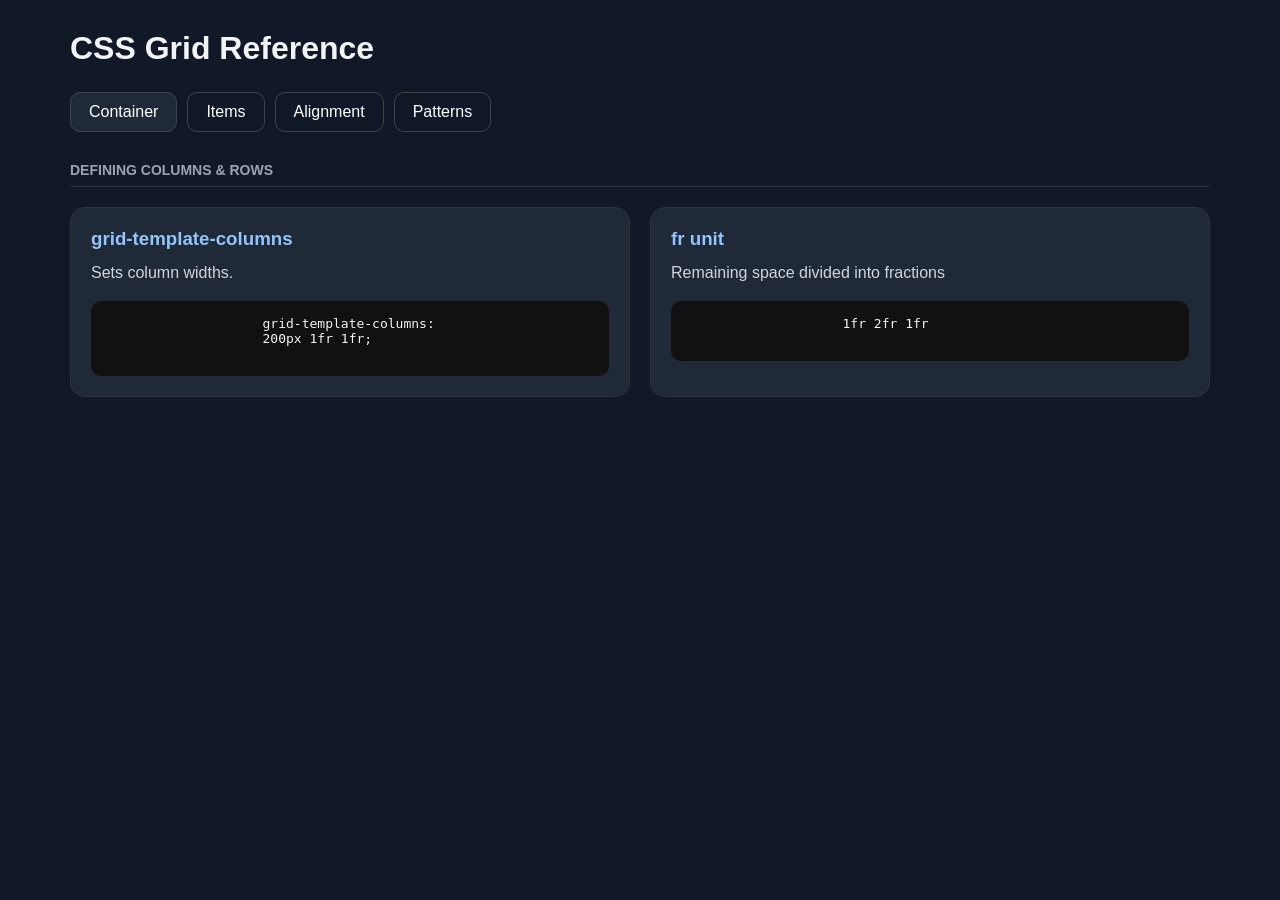
<file: index.html>
<!DOCTYPE html>
<html lang="en">

<head>
    <meta charset="UTF-8">
    <meta name="viewport" content="width=device-width, initial-scale=1.0">
    <title>CSS Grid Reference</title>
    <link rel="stylesheet" href="styles.css">
</head>

<body>

    <header>
        <h1>CSS Grid Reference</h1>

        <nav class="tabs">
            <a href="index.html" class="active">Container</a>
            <a href="items.html">Items</a>
            <a href="alignment.html">Alignment</a>
            <a href="patterns.html">Patterns</a>
        </nav>
    </header>


    <section>

        <h2>Defining Columns & Rows</h2>

        <div class="card-grid">

            <div class="card">
                <h3>grid-template-columns</h3>

                <p>
                    Sets column widths.
                </p>

                <pre>
                    grid-template-columns:
                    200px 1fr 1fr;
                </pre>

            </div>


            <div class="card">

                <h3>fr unit</h3>

                <p>
                    Remaining space divided into fractions
                </p>
                <pre>
                    1fr 2fr 1fr
                </pre>

            </div>

        </div>

    </section>

</body>

</html>
</file>
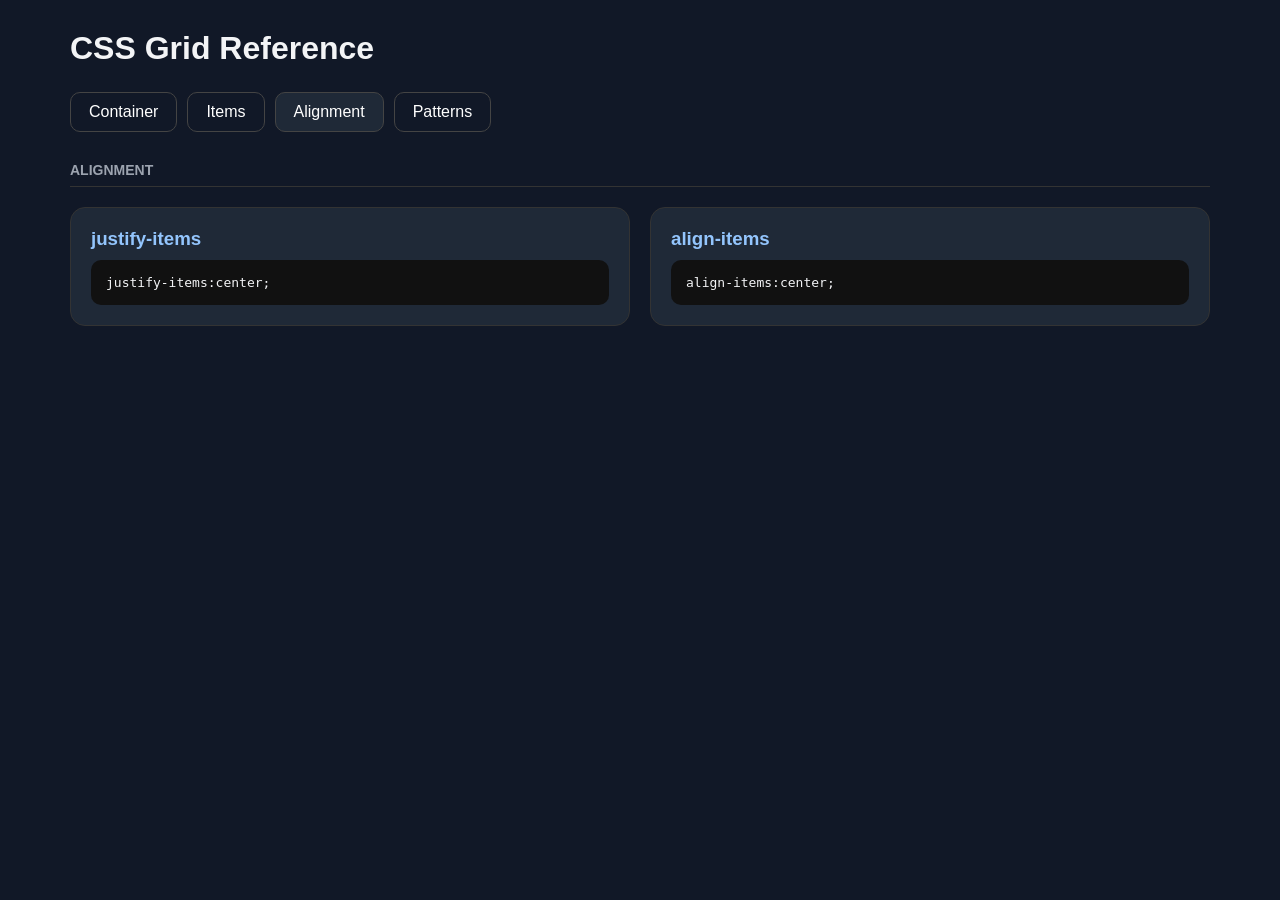
<file: alignment.html>
<!DOCTYPE html>
<html lang="en">

<head>

    <meta charset="UTF-8">
    <meta name="viewport" content="width=device-width, initial-scale=1.0">

    <title>Alignment</title>

    <link rel="stylesheet" href="styles.css">

</head>

<body>

    <header>

        <h1>CSS Grid Reference</h1>

        <nav class="tabs">

            <a href="index.html">Container</a>
            <a href="items.html">Items</a>
            <a href="alignment.html" class="active">Alignment</a>
            <a href="patterns.html">Patterns</a>

        </nav>

    </header>


    <section>

        <h2>Alignment</h2>

        <div class="card-grid">

            <div class="card">

                <h3>justify-items</h3>

                <pre>
justify-items:center;
</pre>

            </div>


            <div class="card">

                <h3>align-items</h3>

                <pre>
align-items:center;
</pre>

            </div>

        </div>

    </section>

</body>

</html>
</file>
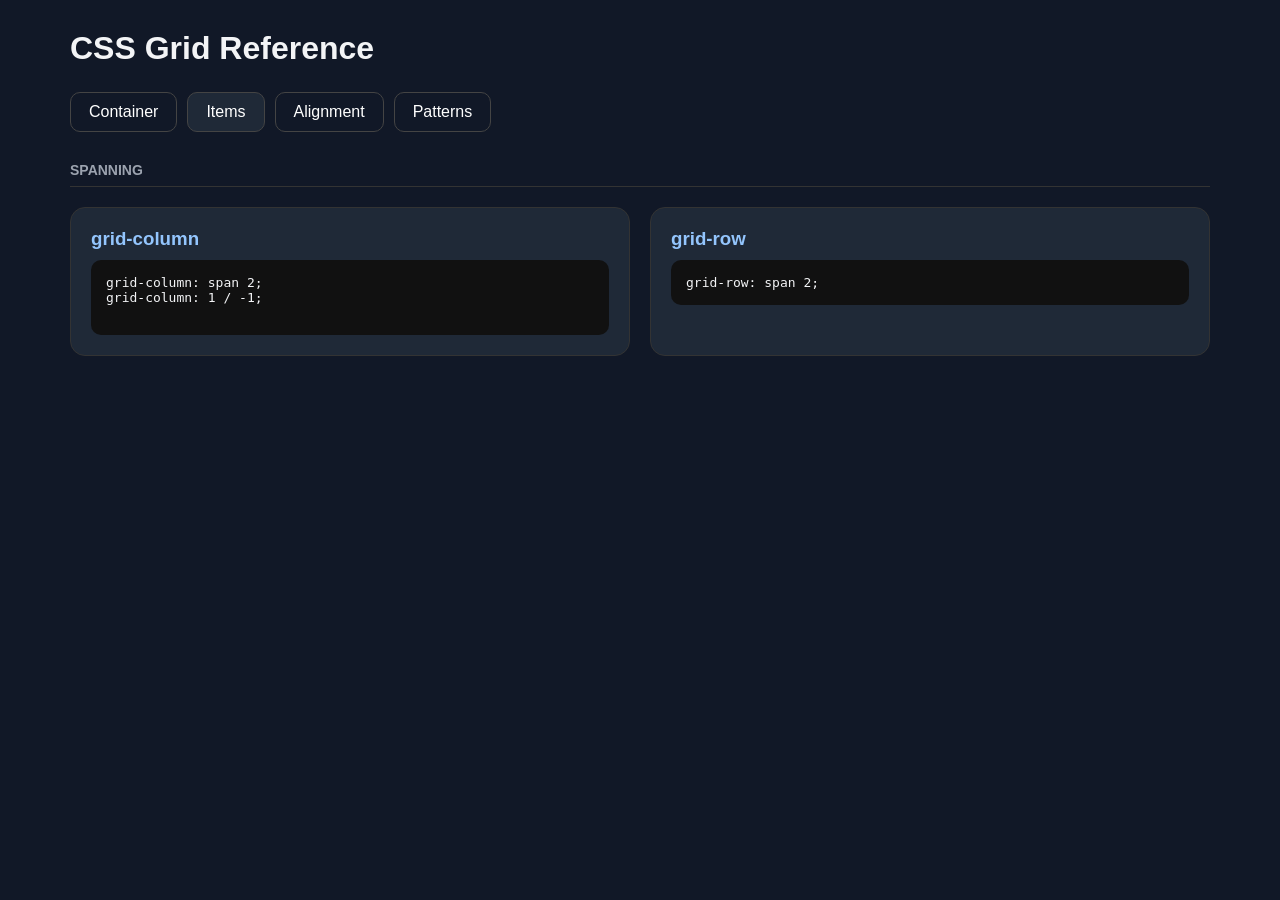
<file: items.html>
<!DOCTYPE html>
<html lang="en">

<head>
    <meta charset="UTF-8" />
    <meta name="viewport" content="width=device-width, initial-scale=1.0" />
    <title>Grid Items</title>
    <link rel="stylesheet" href="styles.css" />
</head>

<body>

    <header>
        <h1>CSS Grid Reference</h1>
        <nav class="tabs">
            <a href="index.html">Container</a>
            <a href="items.html" class="active">Items</a>
            <a href="alignment.html">Alignment</a>
            <a href="patterns.html">Patterns</a>
        </nav>
    </header>

    <section>
        <h2>Spanning</h2>
        <div class="card-grid">

            <div class="card">
                <h3>grid-column</h3>
                <pre>
grid-column: span 2;
grid-column: 1 / -1;
        </pre>
            </div>

            <div class="card">
                <h3>grid-row</h3>
                <pre>grid-row: span 2;</pre>
            </div>

        </div>
    </section>

</body>

</html>
</file>
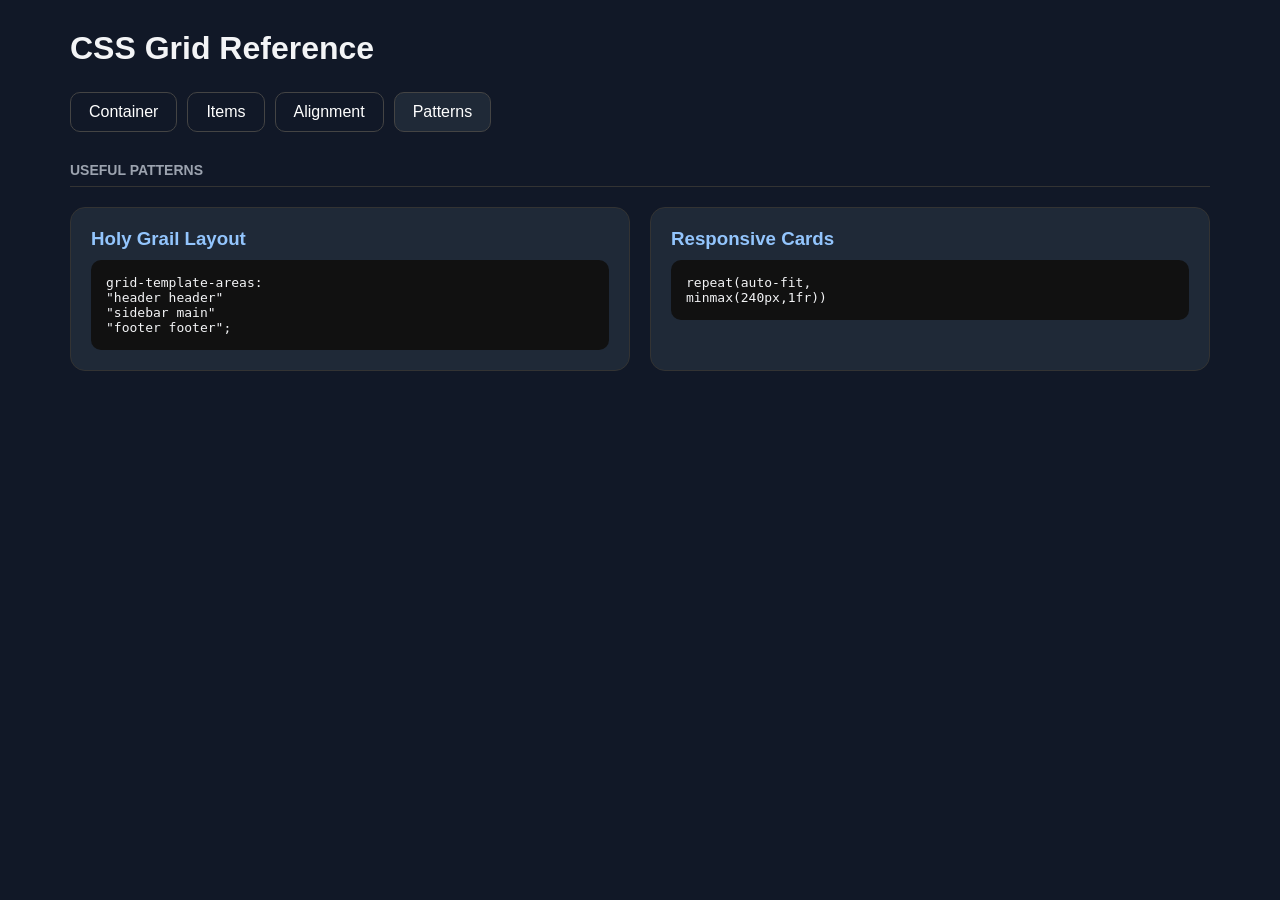
<file: patterns.html>
<!DOCTYPE html>
<html lang="en">

<head>

    <meta charset="UTF-8">
    <meta name="viewport" content="width=device-width, initial-scale=1.0">

    <title>Patterns</title>

    <link rel="stylesheet" href="styles.css">

</head>

<body>

    <header>

        <h1>CSS Grid Reference</h1>

        <nav class="tabs">

            <a href="index.html">Container</a>
            <a href="items.html">Items</a>
            <a href="alignment.html">Alignment</a>
            <a href="patterns.html" class="active">Patterns</a>

        </nav>

    </header>


    <section>

        <h2>Useful Patterns</h2>

        <div class="card-grid">

            <div class="card">

                <h3>Holy Grail Layout</h3>

                <pre>
grid-template-areas:
"header header"
"sidebar main"
"footer footer";
</pre>

            </div>


            <div class="card">

                <h3>Responsive Cards</h3>

                <pre>
repeat(auto-fit,
minmax(240px,1fr))
</pre>

            </div>

        </div>

    </section>

</body>

</html>
</file>
<file: styles.css>
/* RESET */

* {
  margin: 0;
  padding: 0;
  box-sizing: border-box;
}

body {
  background: #111827;
  color: #f3f4f6;
  font-family: Arial, sans-serif;

  max-width: 1200px;
  margin: auto;

  padding: 30px;
}

/* HEADER */

h1 {
  margin-bottom: 25px;
}

h2 {
  margin: 30px 0 20px;
  text-transform: uppercase;
  font-size: 14px;

  color: #9ca3af;

  border-bottom: 1px solid #333;

  padding-bottom: 8px;
}

/* BUTTON TABS */

.tabs {
  display: flex;

  gap: 10px;

  margin-bottom: 30px;

  flex-wrap: wrap;
}

.tabs a {
  text-decoration: none;

  color: white;

  padding: 10px 18px;

  border: 1px solid #444;

  border-radius: 10px;
}

.tabs a:hover {
  background: #374151;
}

.active {
  background: #1f2937;
}

/* CARD GRID */

.card-grid {
  display: grid;

  grid-template-columns: repeat(2, 1fr);

  gap: 20px;
}

/* CARDS */

.card {
  background: #1f2937;

  border-radius: 15px;

  padding: 20px;

  border: 1px solid #333;
}

.card h3 {
  color: #93c5fd;

  margin-bottom: 10px;
}

.card p {
  color: #d1d5db;

  margin-bottom: 15px;

  line-height: 1.6;
}

pre {
  background: #111;

  padding: 15px;

  border-radius: 10px;

  overflow: auto;
}

/* MOBILE */

@media (max-width: 700px) {
  .card-grid {
    grid-template-columns: 1fr;
  }
}
</file>
